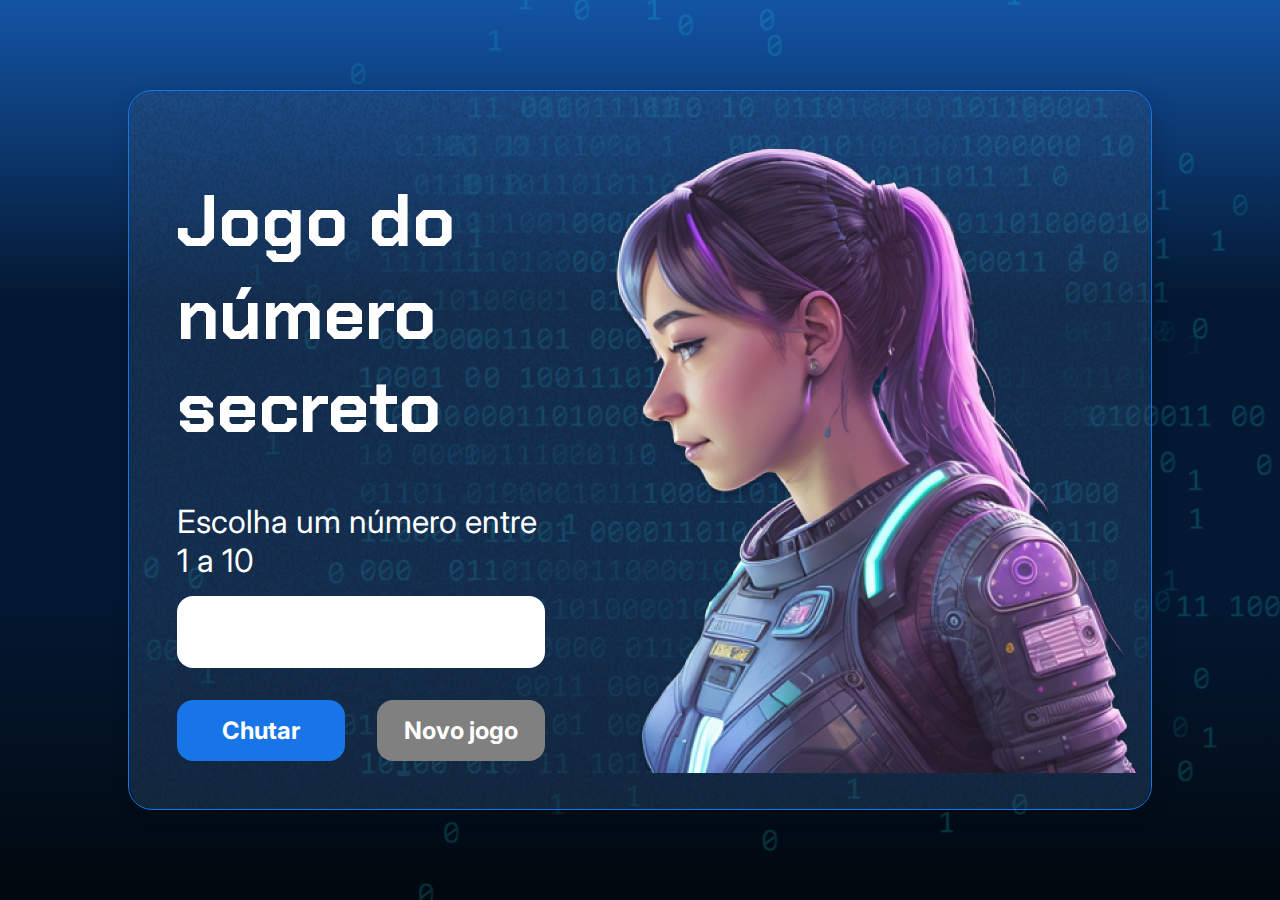
<file: Curso GitHub/index.html>
<!DOCTYPE html>
<html lang="pt-br">

<head>
    <meta charset="UTF-8">
    <meta name="viewport" content="width=device-width, initial-scale=1.0">
    <script src="https://code.responsivevoice.org/responsivevoice.js"></script>
    <link rel="preconnect" href="https://fonts.googleapis.com">
    <link rel="preconnect" href="https://fonts.gstatic.com" crossorigin>
    <link href="https://fonts.googleapis.com/css2?family=Chakra+Petch:wght@700&family=Inter:wght@400;700&display=swap"
        rel="stylesheet">
    <link rel="stylesheet" href="style.css">
    <title>JS Game</title>
</head>

<body>

    <div class="container">
        <div class="container__conteudo">
            <div class="container__informacoes">
                <div class="container__texto">
                    <h1>Adivinhe o <span class="container__texto-azul">numero secreto</span></h1>
                    <p class="texto__paragrafo">Escolha um número entre 1 a 10</p>
                </div>
                <input type="number" min="1" max="10" class="container__input">
                <div class="chute container__botoes">
                    <button onclick="verificarChute()" class="container__botao">Chutar</button>
                    <button onclick="reiniciarJogo()" id="reiniciar" class="container__botao" disabled>Novo jogo</button>
                </div>
            </div>
            <img src="./img/ia.png" alt="Uma pessoa olhando para a esquerda" class="container__imagem-pessoa" />
        </div>
    </div>




    <script src="app.js" defer></script>
</body>

</html>
</file>
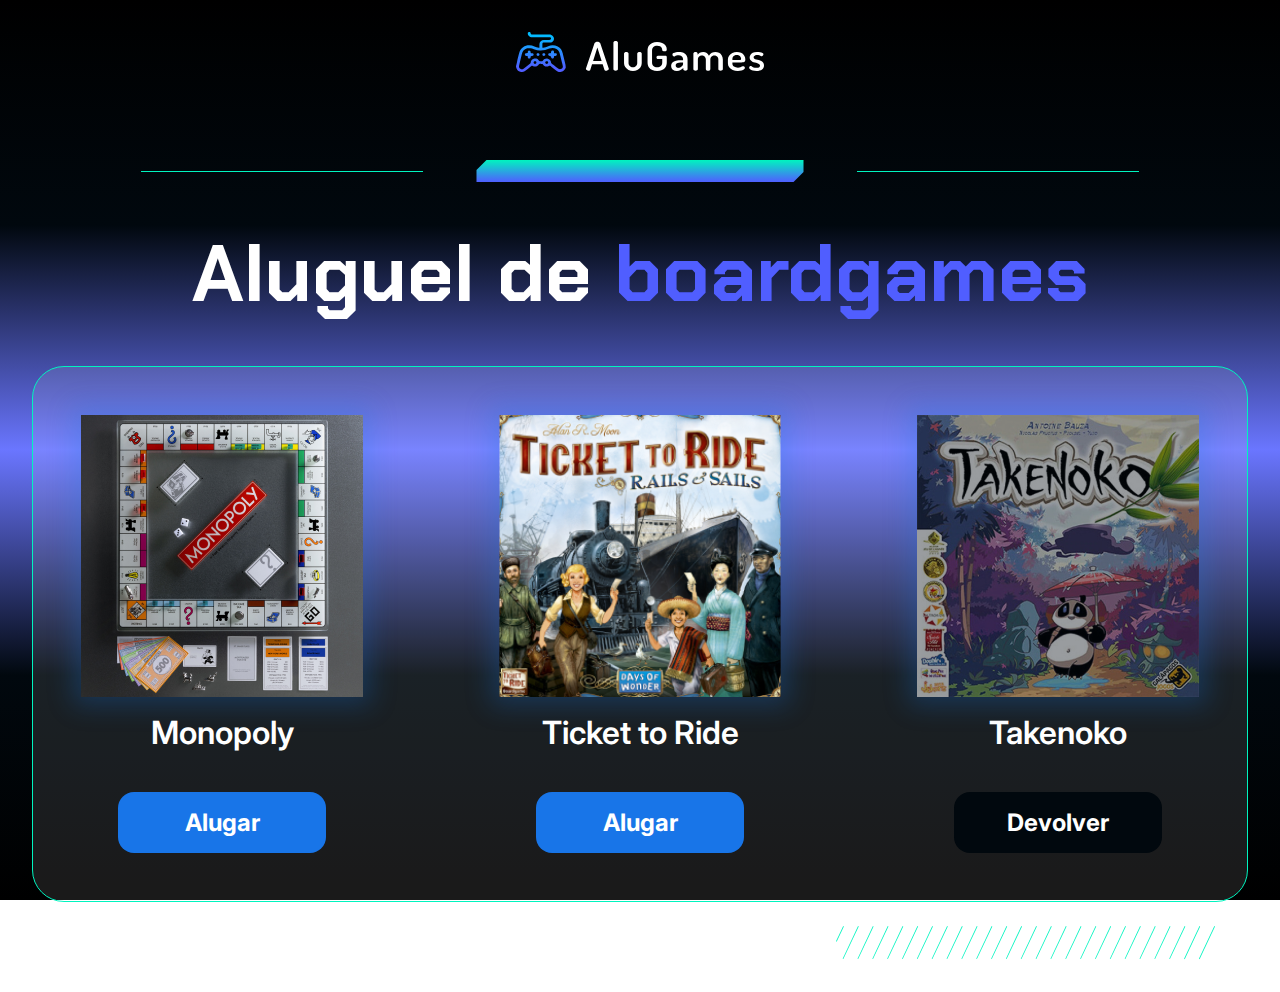
<file: Logica de programação/alugames/v 1.0/index.html>
<!DOCTYPE html>
<html lang="en">

<head>
    <meta charset="UTF-8">
    <meta name="viewport" content="width=device-width, initial-scale=1.0">
    <title>AluGames</title>
    <link rel="stylesheet" href="css/main.css">
</head>

<body class="body">
    <main class="container main">
        <img src="img/logo.svg" alt="Logo AluGames">
        <section class="divisor">
            <div class="divisor__line"></div>
            <img src="img/fade_bar.svg" alt="Visual bar" class="divisor__bar">
            <div class="divisor__line"></div>
        </section>
        <h1 class="page-title">Aluguel de <span class="page-title__emphasis">boardgames</span></h1>
        <section class="dashboard">
            <ul class="dashboard__items">
                <li class="dashboard__items__item" id="game-1">
                    <div class="dashboard__item__img">
                        <img src="img/monopoly.png" alt="Capa jogo Monopoly">
                    </div>
                    <p class="dashboard__item__name">Monopoly</p>
                    <a onclick="alterarStatus(1)" href="#" class="dashboard__item__button">Alugar</a>
                </li>
                <li class="dashboard__items__item" id="game-2">
                    <div class="dashboard__item__img">
                        <img src="img/ticket_to_ride.png" alt="Capa jogo Ticket to Ride">
                    </div>
                    <p class="dashboard__item__name">Ticket to Ride</p>
                    <a onclick="alterarStatus(2)" href="#" class="dashboard__item__button">Alugar</a>
                </li>
                <li class="dashboard__items__item" id="game-3">
                    <div class="dashboard__item__img dashboard__item__img--rented">
                        <img src="img/takenoko.png" alt="Capa jogo Takenoko">
                    </div>
                    <p class="dashboard__item__name">Takenoko</p>
                    <a onclick="alterarStatus(3)" href="#" class="dashboard__item__button dashboard__item__button--return">Devolver</a>
                </li>
            </ul>
        </section>
        <img src="img/hachuras.svg" alt="Visual hachuras" class="hachuras">
    </main>

    <script src="js/app.js"></script>
</body>

</html>
</file>
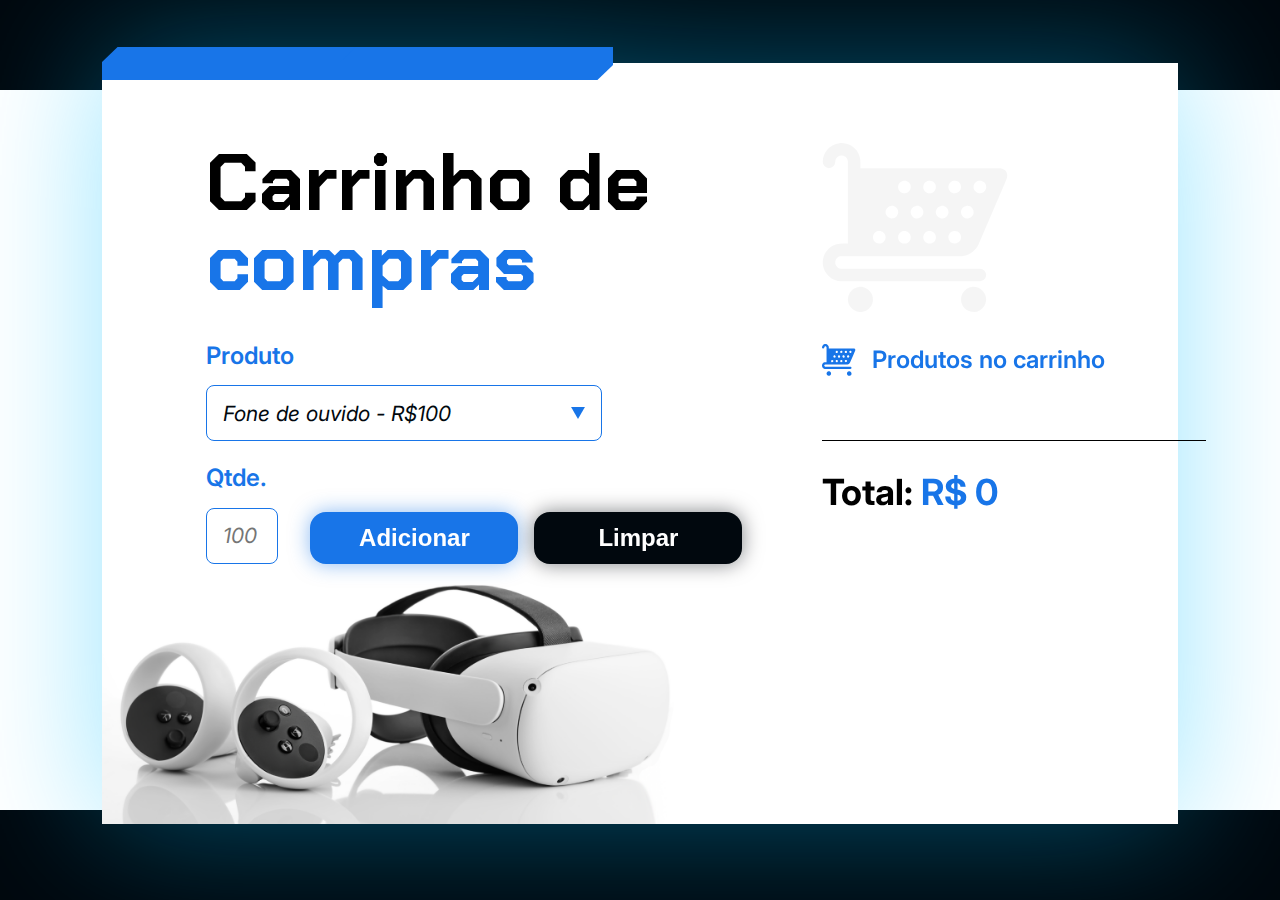
<file: Logica de programação/carrinho-compras/v 1.0/index.html>
<!DOCTYPE html>
<html lang="en">

<head>
  <meta charset="UTF-8">
  <meta name="viewport" content="width=device-width, initial-scale=1.0">

  <link rel="preconnect" href="https://fonts.googleapis.com">
  <link rel="preconnect" href="https://fonts.gstatic.com" crossorigin>
  <link href="https://fonts.googleapis.com/css2?family=Chakra+Petch:wght@700&family=Inter:wght@400;600;700&display=swap"
    rel="stylesheet">
  <link rel="stylesheet" href="style.css">

  <title>Carrinho de compras</title>
</head>

<body>
  <main class="conteudo-principal">
    <div class="grafismo-azul"></div>
    <section class="adicionar-produto">
      <h1 class="titulo">
        Carrinho de <span class="texto-azul">compras</span>
      </h1>

      <form class="formulario">
        <label class="campo-grupo">
          <span class="texto-medio-azul">Produto</span>
          <select class="produto-input" name="produto" id="produto">
            <option value="Fone de ouvido - R$100">Fone de ouvido - R$100</option>
            <option value="Celular - R$1400">Celular - R$1400</option>
            <option value="Oculus VR - R$5000">Oculus VR - R$5000</option>
          </select>
          </div>
        </label>

        <section class="parte-inferior">
          <label class="campo-grupo">
            <span class="texto-medio-azul">Qtde.</span>
            <input class="quantidade-input" id="quantidade" type="number" placeholder="100">
          </label>

          <section class="botoes-wrapper">
            <button onclick="adicionar()" type="button" class="botao-form botao-adicionar">Adicionar</button>
            <button onclick="limpar()" type="button" class="botao-form botao-limpar">Limpar</button>
          </section>
        </section>
      </form>
    </section>
    <section class="carrinho">
      <img src="./assets/carrinho-cinza.svg" alt="Imagem de um carrinho de compras cinza">

      <div class="titulo-wrapper">
        <img src="./assets/icone-carrinho.svg" alt="ícone de carrinho">

        <h2 class="carrinho__titulo">Produtos no carrinho</h2>
      </div>

      <section class="carrinho__produtos" id="lista-produtos">
        <section class="carrinho__produtos__produto">
          <span class="texto-azul">1x</span> Celular <span class="texto-azul">R$1400</span>
        </section>
      </section>

      <div class="divisoria"></div>

      <p class="carrinho__total">
        Total: <span class="texto-azul" id="valor-total">R$1400</span>
      </p>
    </section>
  </main>

  <script src="js/app.js"></script>
</body>

</html>
</file>
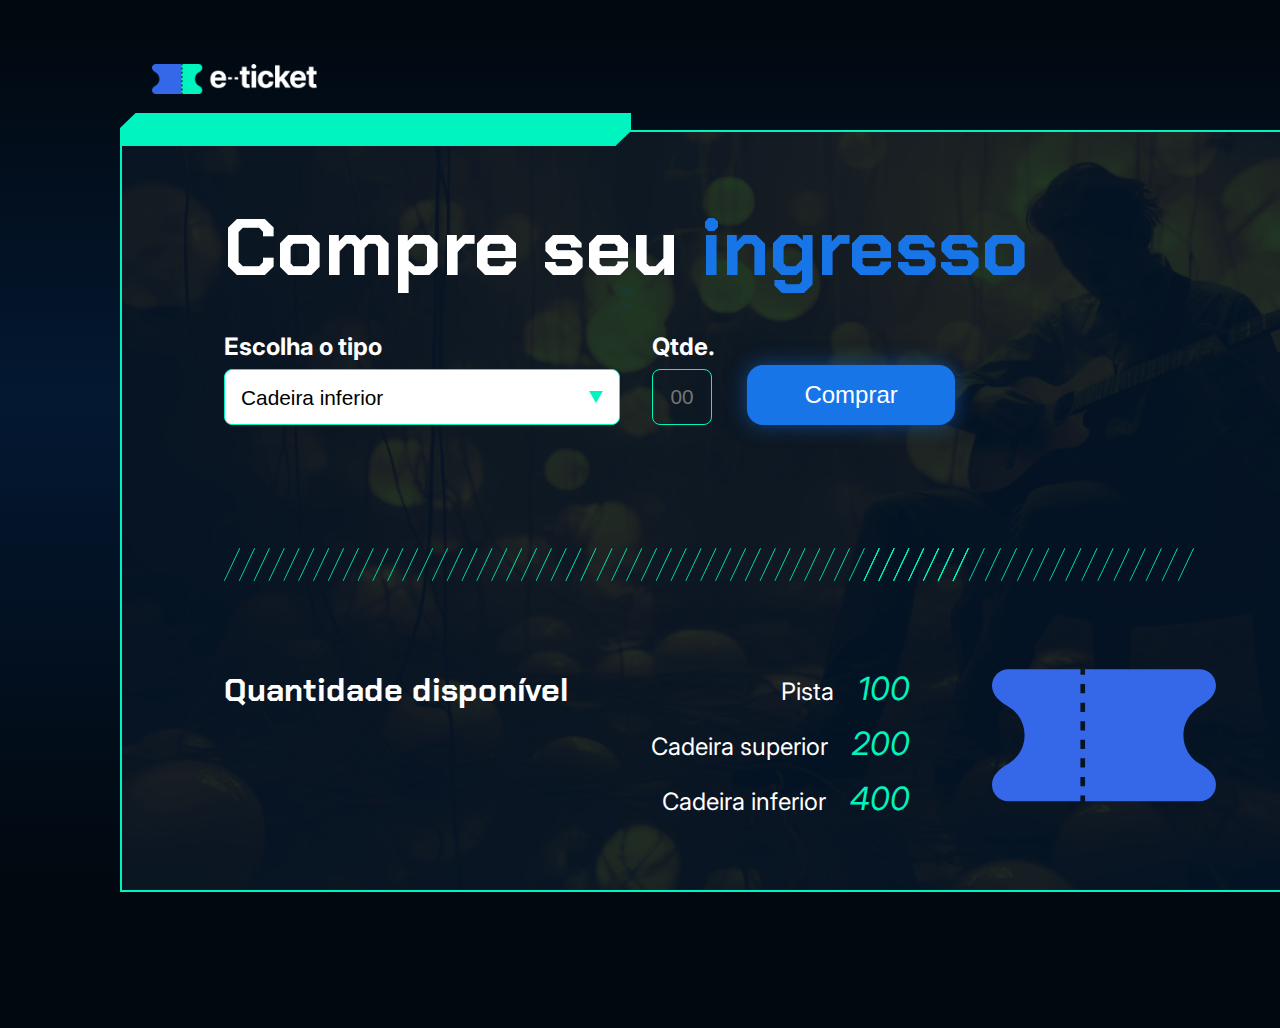
<file: Logica de programação/ingresso/v 1.0/index.html>
<!DOCTYPE html>
<html lang="pt-BR">

<head>
    <meta charset="UTF-8">
    <meta name="viewport" content="width=device-width, initial-scale=1.0">
    <link rel="preconnect" href="https://fonts.googleapis.com">
    <link rel="preconnect" href="https://fonts.gstatic.com" crossorigin>
    <link href="https://fonts.googleapis.com/css2?family=Chakra+Petch:wght@700&family=Inter:wght@400;700&display=swap" rel="stylesheet">
    <link rel="stylesheet" href="./styles/_reset.css">
    <link rel="stylesheet" href="./styles/style.css">
    <title>e-Ticket</title>
</head>

<body>
    <header>
        <img class="logo" src="./assets/PNG/Logo e-tricket.png" alt="Logo">
    </header>
    <main class="container">

        <div class="grafismo"></div>
        <h1>Compre seu <span>ingresso</span></h1>
        <form action="">
            <label class="input-group">
                Escolha o tipo
                <select name="tipo-ingresso" id="tipo-ingresso">
                    <option value="inferior">Cadeira inferior</option>
                    <option value="superior">Cadeira superior</option>
                    <option value="pista">Pista</option>
                </select>
            </label>
            <label class="input-group">Qtde.
                <input type="number" id="qtd" placeholder="00" min="1" max="10">
            </label>
            <button onclick="comprar()" type="button">Comprar</button>
        </form>
        <img class="hachuras" src="./assets/SVG/Hachuras.svg" alt="">
        <section>
            <h2>Quantidade disponível</h2>

            <ul class="lista">
                <li>Pista<span id="qtd-pista">100</span></li>
                <li>Cadeira superior<span id="qtd-superior">200</span></li>
                <li>Cadeira inferior<span id="qtd-inferior">400</span></li>
                
            </ul>
            <img src="./assets/Ingresso.svg" alt="">
        </section>
    </main>

    <script src="js/app.js"></script>
</body>

</html>
</file>
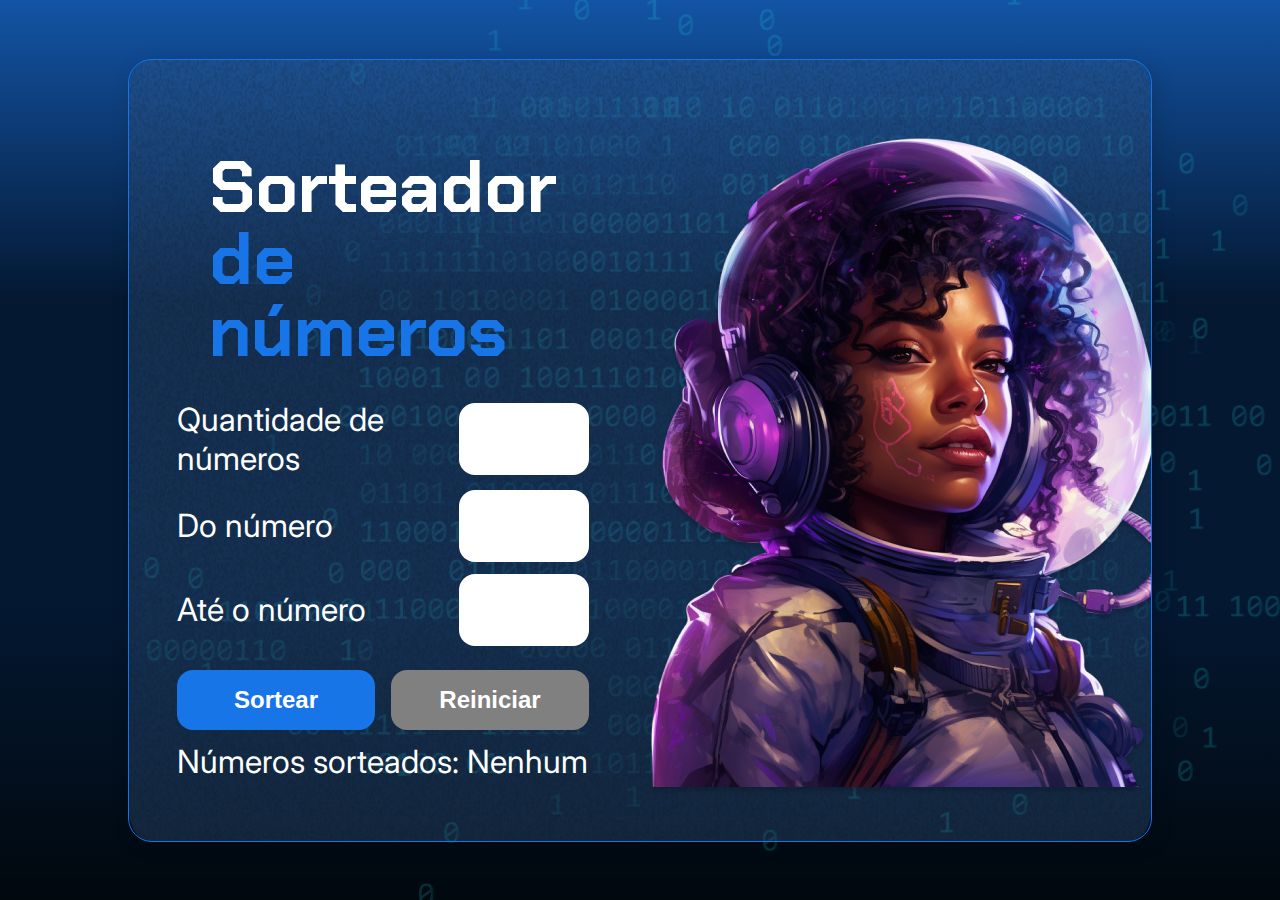
<file: Logica de programação/sorteador-numeros/v 1.0/index.html>
<!DOCTYPE html>
<html lang="pt-br">

<head>
    <meta charset="UTF-8">
    <meta name="viewport" content="width=device-width, initial-scale=1.0">
    <link rel="preconnect" href="https://fonts.googleapis.com">
    <link rel="preconnect" href="https://fonts.gstatic.com" crossorigin>
    <link href="https://fonts.googleapis.com/css2?family=Chakra+Petch:wght@700&family=Inter:wght@400;700&display=swap" rel="stylesheet">
    <link rel="stylesheet" href="style.css">
    <title>Sorteador de números</title>
</head>

<body>
    <div class="container">
        <div class="container__conteudo">
            <div class="container__informacoes">
                <div class="container__texto">
                    <h1>Sorteador<span class="container__texto-azul"> de números</span></h1>

                    <div class="container__campo">
                        <label class="texto__paragrafo">Quantidade de números</label>
                        <input class="container__input" id="quantidade" type="number" min="1">
                    </div>
                    
                    <div class="container__campo">
                        <label class="texto__paragrafo">Do número</label>
                        <input class="container__input" id="de" type="number" min="1">
                    </div>
                    
                    <div class="container__campo">
                        <label class="texto__paragrafo">Até o número</label>
                        <input class="container__input" id="ate" type="number" min="1">
                    </div>
                </div>
                
                <div class="chute container__botoes">
                    <button onclick="sortear()" id="btn-sortear" class="container__botao">Sortear</button>
                    <button onclick="reiniciar()" id="btn-reiniciar" class="container__botao-desabilitado" disabled>Reiniciar</button>
                </div>

                <div class="container__texto" id="resultado">
                    <label id="textoResultado" class="texto__paragrafo">Números sorteados: Nenhum</label>
                </div>
            </div>

            <img src="./img/ia.png" alt="Uma pessoa com capacete de astronauta" class="container__imagem-pessoa" />
        </div>
    </div>

    <script src="app.js" defer></script>
</body>

</html>
</file>
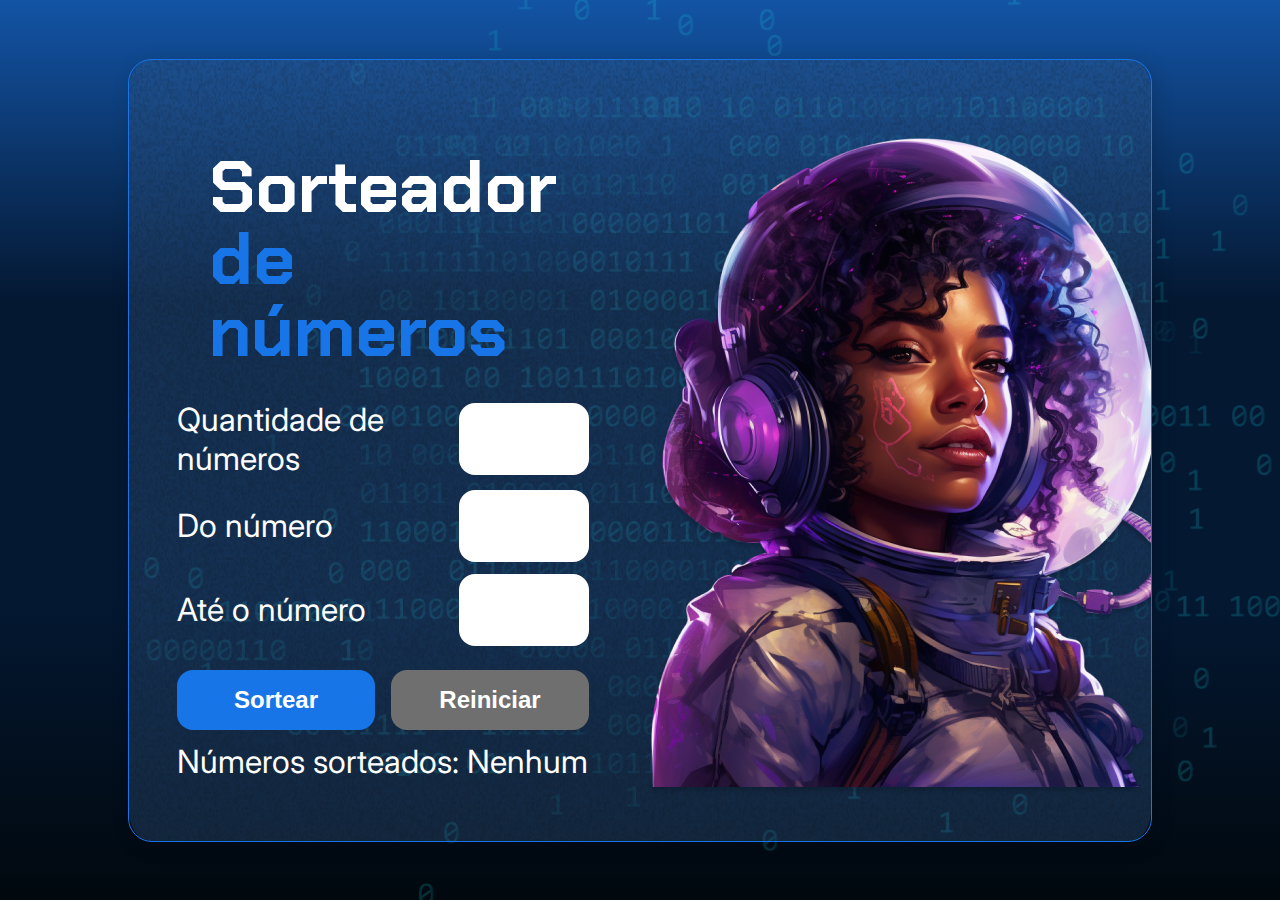
<file: Logica de programação/sorteador-numeros/v 2.0/index.html>
<!DOCTYPE html>
<html lang="pt-br">

<head>
    <meta charset="UTF-8">
    <meta name="viewport" content="width=device-width, initial-scale=1.0">
    <link rel="preconnect" href="https://fonts.googleapis.com">
    <link rel="preconnect" href="https://fonts.gstatic.com" crossorigin>
    <link href="https://fonts.googleapis.com/css2?family=Chakra+Petch:wght@700&family=Inter:wght@400;700&display=swap" rel="stylesheet">
    <link rel="stylesheet" href="style.css">
    <title>Sorteador de números</title>
</head>

<body>
    <div class="container">
        <div class="container__conteudo">
            <div class="container__informacoes">
                <div class="container__texto">
                    <h1>Sorteador<span class="container__texto-azul"> de números</span></h1>

                    <div class="container__campo">
                        <label class="texto__paragrafo">Quantidade de números</label>
                        <input class="container__input" id="quantidade" type="number" min="1">
                    </div>
                    
                    <div class="container__campo">
                        <label class="texto__paragrafo">Do número</label>
                        <input class="container__input" id="de" type="number" min="1">
                    </div>
                    
                    <div class="container__campo">
                        <label class="texto__paragrafo">Até o número</label>
                        <input class="container__input" id="ate" type="number" min="1">
                    </div>
                </div>
                
                <div class="chute container__botoes">
                    <button onclick="sortear()" id="btn-sortear" class="container__botao">Sortear</button>
                    <button onclick="reiniciar()" id="btn-reiniciar" class="container__botao-desabilitado">Reiniciar</button>
                </div>

                <div class="container__texto" id="resultado">
                    <label class="texto__paragrafo">Números sorteados: Nenhum</label>
                </div>
            </div>

            <img src="./img/ia.png" alt="Uma pessoa com capacete de astronauta" class="container__imagem-pessoa" />
        </div>
    </div>

    <script src="app.js" defer></script>
</body>

</html>
</file>
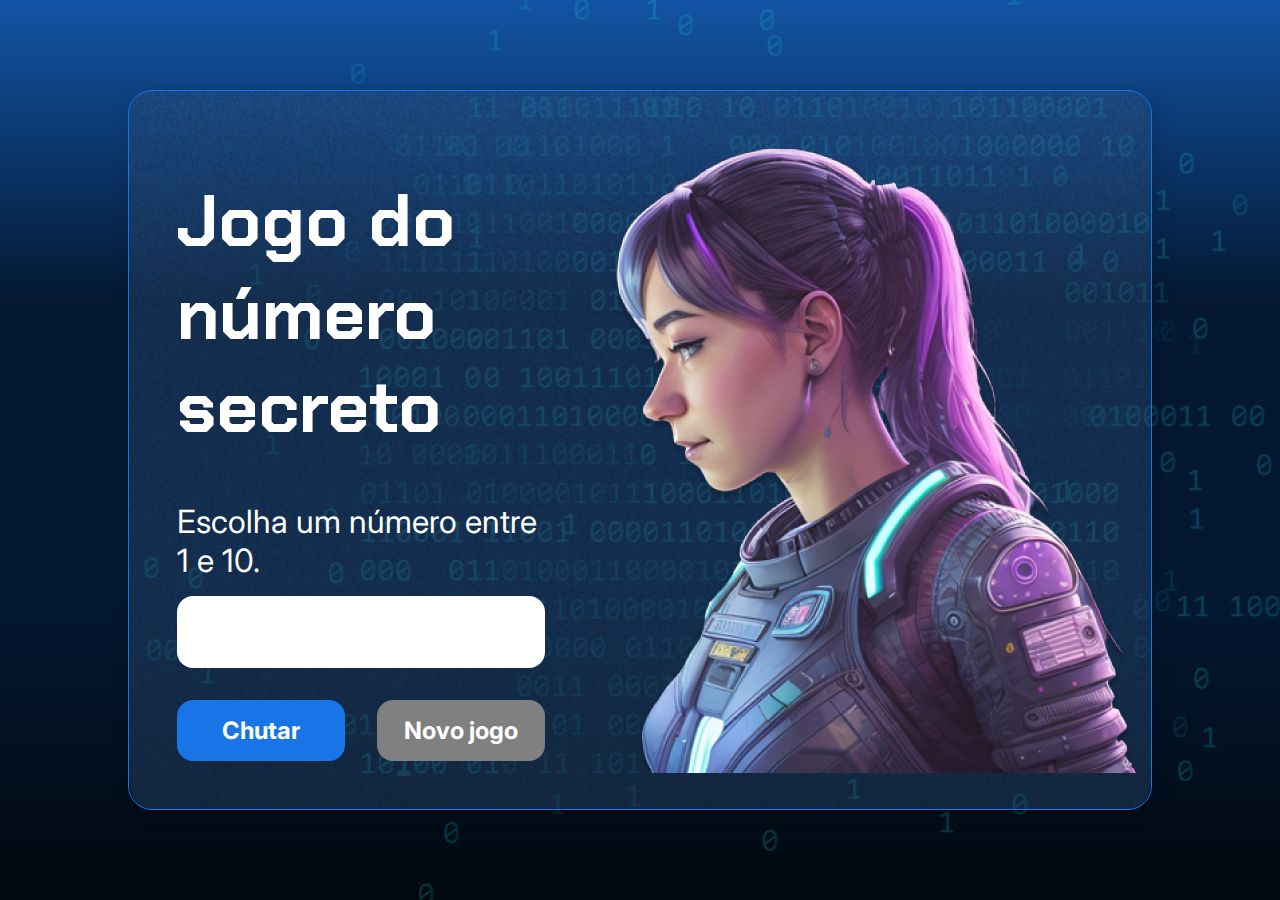
<file: Lógica de programação explore funções e listas/js-curso-2-aula1/js-curso-2-aula_-/index.html>
<!DOCTYPE html>
<html lang="pt-br">

<head>
    <meta charset="UTF-8">
    <meta name="viewport" content="width=device-width, initial-scale=1.0">
    <script src="https://code.responsivevoice.org/responsivevoice.js"></script>
    <link rel="preconnect" href="https://fonts.googleapis.com">
    <link rel="preconnect" href="https://fonts.gstatic.com" crossorigin>
    <link href="https://fonts.googleapis.com/css2?family=Chakra+Petch:wght@700&family=Inter:wght@400;700&display=swap"
        rel="stylesheet">
    <link rel="stylesheet" href="style.css">
    <title>JS Game</title>
</head>

<body>

    <div class="container">
        <div class="container__conteudo">
            <div class="container__informacoes">
                <div class="container__texto">
                    <h1></h1>
                    <p class="texto__paragrafo"></p>
                </div>
                <input type="number" min="1" max="10" class="container__input">
                <div class="chute container__botoes">
                    <button onclick="verificarChute()" class="container__botao">Chutar</button>
                    <button onclick="reiniciarJogo()" id="reiniciar" class="container__botao" disabled>Novo jogo</button>
                </div>
            </div>
            <img src="./img/ia.png" alt="Uma pessoa olhando para a esquerda" class="container__imagem-pessoa" />
        </div>
    </div>




    <script src="app.js" defer></script>
</body>

</html>
</file>
<file: Curso GitHub/style.css>
* {
    box-sizing: border-box;
    margin: 0;
    padding: 0;
    color: white;
}

body {
    background: linear-gradient(#1354A5 0%, #041832 33.33%, #041832 66.67%, #01080E 100%);
    height: 100vh;
    display: flex;
    align-items: center;
    justify-content: center;
}


body::before {
    background-image: url("img/code.png");
    background-repeat: no-repeat;
    background-position: right;
    content: "";
    display: block;
    position: absolute;
    width: 100%;
    height: 100%;
    opacity: 0.4;
}

.container {
    width: 80%;
    height: 80%;
    display: flex;
    align-items: center;
    justify-content: space-between;
    border-radius: 24px;
    border: 1px solid #1875E8;
    box-shadow: 4px 4px 20px 0px rgba(1, 8, 14, 0.15);
    background-image: url("img/Ruido.png");
    background-size: 100% 100%;
    position: relative;
}


.container__conteudo {
    display: flex;
    align-items: center;
    position: absolute;
    bottom: 0;
}

.container__informacoes {
    flex: 1;
    padding: 3rem;
}

.container__botao {
    border-radius: 16px;
    background: #1875E8;
    padding: 16px 24px;
    width: 100%;
    font-size: 24px;
    font-weight: 700;
    border: none;
    margin-top: 2rem;
}

.container__texto {
    margin: 16px 0 16px 0;
}

.container__texto-azul {
    color: #1875E8;
}

.container__input {
    width: 100%;
    height: 72px;
    border-radius: 16px;
    background-color: #FFF;
    border: none;
    color: #1875E8;
    padding: 2rem;
    font-size: 24px;
    font-weight: 700;
    font-family: 'Inter', sans-serif;
}

.container__botoes {
    display: flex;
    gap: 2em;
}

h1 {
    font-family: 'Chakra Petch', sans-serif;
    font-size: 72px;
    padding-bottom: 3rem;
}

p,
button {
    font-family: 'Inter', sans-serif;
}

.texto__paragrafo {
    font-size: 32px;
    font-weight: 400;
}

button:disabled {
    background-color: gray;
}

@media screen and (max-width: 1250px) {

    h1 {
        font-size: 50px;
    }

    .container__botao {
        font-size: 16px;
    }


    .texto__paragrafo {
        font-size: 24px;
    }

    .container__imagem-pessoa {
        display: none;
    }

    .container__conteudo {
        display: block;
        position: inherit;
    }

    .container__informacoes {
        padding: 1rem
    }
}
</file>
<file: Logica de programação/carrinho-compras/v 1.0/style.css>
* {
  margin: 0;
  padding: 0;
  box-sizing: border-box;
}

body {
  min-height: 100vh;
  height: auto;
  background: linear-gradient(to bottom,
      #01080E 10%,
      #FFF 10%,
      #FFF 90%,
      #01080E 90%);
  padding: 7vh 8vw 5vh;
  font-family: 'Inter', sans-serif;
  font-size: 16px;
}

button {
  background: inherit;
  color: inherit;
  border: 0;
}

select {
  appearance: none;
}

input[type="number"]::-webkit-outer-spin-button,
input[type="number"]::-webkit-inner-spin-button {
    -webkit-appearance: none;
    margin: 0;
}

input[type="number"] {
    appearance: textfield;
}

.texto-medio-azul {
  color: var(--Light-Blue, #1875E8);
  font-size: 1.5rem;
  font-style: normal;
  font-weight: 600;
  line-height: 110%; /* 1.65rem */
}

.conteudo-principal {
  filter: drop-shadow(0px 0px 70px rgba(2, 189, 255, 0.40));
  min-height: 100%;
  padding: 5rem 6.5rem;
  
  display: grid;
  grid-template-columns: 1.375fr 1fr;
  column-gap: 5rem;

  background: white url('./assets/oculos.png') no-repeat bottom left;
  background-size: auto 40%;

  position: relative;
  background-position: left bottom -40px;
}

.grafismo-azul {
  position: absolute;
  width: 31.9375rem;
  height: 2.0625rem;
  background-image: url('./assets/grafismo-azul.svg');
  top: -1rem;
}

.titulo {
  font-family: 'Chakra Petch', sans-serif;
  font-size: 5rem;
  font-style: normal;
  font-weight: 700;
  line-height: 100%;
  margin-bottom: 2.5rem;
}

.texto-azul {
  color: #1875E8;
}

.formulario {
  display: flex;
  flex-direction: column;
  align-items: flex-start;
  gap: 1.5rem;
}

.formulario .campo-grupo {
  display: flex;
  flex-direction: column;
  align-items: flex-start;
  gap: 1rem;
}

.produto-input {
  width: 24.75rem;
  height: 3.5rem;
  padding: 1rem;
  border-radius: 0.5rem;
  border: 1px solid var(--Light-Blue, #1875E8);

  color: var(--Void, #01080E);
  font-family: Inter;
  font-size: 1.3125rem;
  font-style: italic;
  font-weight: 400;
  line-height: 110%;
  
  background: url('./assets/arrow-down.svg') no-repeat right 1rem top 50%;
}

.dropdown {
  width: 3.375rem;
  height: 3.5rem;
  padding: 1rem;
  justify-content: center;
  align-items: center;
  gap: 0.625rem;
  border-radius: 0rem 0.5rem 0.5rem 0rem;
  border: 1px solid var(--Light-Blue, #1875E8);
  cursor: pointer;
}

.formulario > .parte-inferior {
  display: flex;
  align-items: flex-end;
  gap: 2rem;
}

.quantidade-input {
  display: flex;
  height: 3.5rem;
  padding: 1rem;
  width: 4.5rem;
  border-radius: 0.5rem;
  border: 1px solid var(--Light-Blue, #1875E8);

  color: var(--Void, #01080E);
  font-family: Inter;
  font-size: 1.3125rem;
  font-style: italic;
  font-weight: 400;
  line-height: 110%;
}

.botoes-wrapper {
  display: flex;
  align-items: flex-end;
  gap: 1rem;
}

.botao-form {
  display: flex;
  flex-direction: column;
  justify-content: center;
  align-items: center;
  width: 13rem;
  height: 3.25rem;
  padding: 1rem 1.5rem;
  gap: 0.625rem;
  border-radius: 1rem;
  cursor: pointer;
}

.botao-adicionar {
  background: var(--Light-Blue, #1875E8);
  box-shadow: 0px 0px 20px 0px rgba(24, 117, 232, 0.50);

  color: var(--Branco, #FFF);
  font-size: 1.5rem;
  font-weight: 700;
  line-height: normal;
}

.botao-limpar {
  border-radius: 1rem;
  background: var(--Void, #01080E);
  box-shadow: 0px 0px 20px 0px rgba(1, 8, 14, 0.50);

  color: var(--Branco, #FFF);
  font-size: 1.5rem;
  font-weight: 700;
  line-height: normal;
}

.carrinho {
  display: flex;
  width: 24rem;
  flex-direction: column;
  align-items: flex-start;
  gap: 2rem;
}

.titulo-wrapper {
  display: flex;
  align-items: center;
  gap: 1rem;
}

.carrinho__titulo {
  color: var(--Light-Blue, #1875E8);
  font-family: Inter;
  font-size: 1.5rem;
  font-style: normal;
  font-weight: 600;
  line-height: 110%; /* 1.65rem */
}

.carrinho__produtos {
  display: flex;
  flex-direction: column;
  align-items: flex-start;
  gap: 1rem;
}

.carrinho__produtos__produto {
  font-size: 1.3125rem;
  font-style: italic;
  font-weight: 400;
  line-height: 110%; /* 1.44375rem */
}

.divisoria {
  width: 24rem;
  height: 0.0625rem;
  background: #000;
}

.carrinho__total {
  font-size: 2.25rem;
  font-weight: 700;
  line-height: 110%; /* 2.475rem */
}

.adicionar-produto {
  padding-bottom: 180px;
}
</file>
<file: Logica de programação/ingresso/v 1.0/styles/style.css>
body {
    width: 1440px;
    height: 100vh;
    background: linear-gradient(180deg, rgba(1, 8, 14, 1) 1%, rgba(4, 24, 50, 1) 39%, rgba(1, 8, 14, 1) 88%);
    margin: 5% auto;
    color: #fff;
}

header {
    width: 1200px;
    margin: 2rem auto;
}

header .logo {
    width: 196.8px;
    padding-left: 2rem;
}

main.container {
    width: 1200px;
    height: auto;
    border: 2px solid #00F4BF;
    margin: 0 auto;
    padding: 4.5rem 6.38rem;
    background-image: url('../assets/PNG/Imagem\ com\ borda.png');
    background-size: cover;
    position: relative;
}

main.container .grafismo {
    background: url('../assets/SVG/Grafismo\ verde.svg');
    width: 31.9375rem;
    height: 2.0625rem;
    position: absolute;
    top: -19px;
    left: -2px;
}

main.container h1 {
    font-family: 'Chakra Petch', sans-serif;
    font-size: 5rem;
    line-height: 110%;
}

main.container h1 span {
    color: #1875E8;
}

form {
    display: flex;
    align-items: flex-end;
    gap: 2rem;
    margin: 2.5rem 0;
}

form .input-group {
    display: flex;
    flex-direction: column;
    align-items: flex-start;
    gap: .5rem;

    font-family: 'Inter', sans-serif;
    font-weight: 700;
    font-size: 1.5rem;
}

form .input-group select,
form .input-group input {
    background: none;
    color: white;
    border: 1px solid #00F4BF;
    border-radius: .5rem;
    height: 3.5rem;
    padding: .5rem 1rem;
    font-size: 1.3rem;
}

form .input-group select {
    width: 24.75rem;
    appearance: none;
    background: url('../assets/PNG/Arrow\ down.png') no-repeat right 1rem top 50%;
    color: black;
    background-color: white;
}

form .input-group input {
    width: 60px;
}

form .input-group input::placeholder {
    text-align: center;
}

form button {
    color: white;
    font-size: 1.5rem;
    border: none;
    background-color: #1875E8;
    padding: 1rem 1.5rem;
    border-radius: 1rem;
    width: 13rem;
    box-shadow: 0px 0px 20px 0px rgba(24, 117, 232, 0.50);
    cursor: pointer;
}

.hachuras {
    margin: 5.19rem 0;
}

.container section {
    display: flex;
    justify-content: space-between;
    align-items: flex-start;
    align-self: stretch;
}

.container section h2 {
    font-size: 2rem;
}

.container section ul {
    display: flex;
    flex-direction: column;
    align-items: flex-end;
    gap: 1rem;

    font-size: 1.5rem;
    font-family: 'Inter', sans-serif;
    font-weight: 400;
}

.container section ul li span {
    color: #00F4BF;
    font-style: italic;
    font-size: 2rem;
    padding-left: 1.5rem;
}
</file>
<file: Logica de programação/sorteador-numeros/v 1.0/style.css>
* {
    box-sizing: border-box;
    margin: 0;
    padding: 0;
    color: white;
}

body {
    background: linear-gradient(#1354A5 0%, #041832 33.33%, #041832 66.67%, #01080E 100%);
    height: 100vh;
    display: flex;
    align-items: center;
    justify-content: center;
}

body::before {
    background-image: url("img/code.png");
    background-repeat: no-repeat;
    background-position: right;
    content: "";
    display: block;
    position: absolute;
    width: 100%;
    height: 100%;
    opacity: 0.4;
}

.container {
    width: 80%;
    min-height: 50vh;
    display: flex;
    align-items: center;
    justify-content: space-between;
    border-radius: 24px;
    border: 1px solid #1875E8;
    box-shadow: 4px 4px 20px 0px rgba(1, 8, 14, 0.15);
    background-image: url("img/Ruido.png");
    background-size: 100% 100%;
    position: relative;
    overflow: hidden;
}

.container__conteudo {
    display: flex;
    align-items: center;
    position: relative;
    width: 100%;
}

.container__informacoes {
    flex: 1;
    padding: 3rem;
}

.container__texto {
    margin: 12px 0;
    display: flex;
    flex-direction: column;
}

.container__texto-azul {
    color: #1875E8;
    display: block;

}

.container__campo {
    display: flex;
    align-items: center;
    justify-content: space-between;
    margin-bottom: 12px;
}

.container__input {
    width: 130px;
    height: 72px;
    border-radius: 16px;
    background-color: #FFF;
    border: none;
    color: #1875E8;
    padding: 2rem;
    font-size: 24px;
    font-weight: 700;
    font-family: 'Inter', sans-serif;
}

.container__botoes {
    display: flex;
    flex-direction: row;
    gap: 1em;
}

.container__botao {
    border-radius: 16px;
    background: #1875E8;
    padding: 16px 24px;
    font-size: 24px;
    width: 100%;
    font-weight: 700;
    border: none;
    cursor: pointer;
}

.container__botao-desabilitado {
    border-radius: 16px;
    background: #1875E8;
    padding: 16px 24px;
    font-size: 24px;
    width: 100%;
    font-weight: 700;
    border: none;
    cursor: pointer;
}

h1 {
    font-family: 'Chakra Petch', sans-serif;
    font-size: 72px;
    font-style: normal;
    font-weight: 700;
    line-height: 100%;
    padding: 2rem;
}

.texto__paragrafo {
    color: #FFF;
    font-family: 'Inter';
    font-size: 32px;
    font-style: normal;
    font-weight: 400;
    line-height: normal;
}

.container__imagem-pessoa {
    max-width: 100%;
    height: auto;
    margin-top: 2rem;
}

button:disabled {
    background-color: gray;
}

@media screen and (max-width: 1250px) {
    .container__imagem-pessoa {
        display: none;
    }

    h1 {
        font-size: 50px;
    }
}
</file>
<file: Logica de programação/sorteador-numeros/v 2.0/style.css>
* {
    box-sizing: border-box;
    margin: 0;
    padding: 0;
    color: white;
}

body {
    background: linear-gradient(#1354A5 0%, #041832 33.33%, #041832 66.67%, #01080E 100%);
    height: 100vh;
    display: flex;
    align-items: center;
    justify-content: center;
}

body::before {
    background-image: url("img/code.png");
    background-repeat: no-repeat;
    background-position: right;
    content: "";
    display: block;
    position: absolute;
    width: 100%;
    height: 100%;
    opacity: 0.4;
}

.container {
    width: 80%;
    min-height: 50vh;
    display: flex;
    align-items: center;
    justify-content: space-between;
    border-radius: 24px;
    border: 1px solid #1875E8;
    box-shadow: 4px 4px 20px 0px rgba(1, 8, 14, 0.15);
    background-image: url("img/Ruido.png");
    background-size: 100% 100%;
    position: relative;
    overflow: hidden;
}

.container__conteudo {
    display: flex;
    align-items: center;
    position: relative;
    width: 100%;
}

.container__informacoes {
    flex: 1;
    padding: 3rem;
}

.container__texto {
    margin: 12px 0;
    display: flex;
    flex-direction: column;
}

.container__texto-azul {
    color: #1875E8;
    display: block;

}

.container__campo {
    display: flex;
    align-items: center;
    justify-content: space-between;
    margin-bottom: 12px;
}

.container__input {
    width: 130px;
    height: 72px;
    border-radius: 16px;
    background-color: #FFF;
    border: none;
    color: #1875E8;
    padding: 2rem;
    font-size: 24px;
    font-weight: 700;
    font-family: 'Inter', sans-serif;
}

.container__botoes {
    display: flex;
    flex-direction: row;
    gap: 1em;
}

.container__botao {
    border-radius: 16px;
    background: #1875E8;
    padding: 16px 24px;
    font-size: 24px;
    width: 100%;
    font-weight: 700;
    border: none;
    cursor: pointer;
}

.container__botao-desabilitado {
    border-radius: 16px;
    background: #6f6f70;
    padding: 16px 24px;
    font-size: 24px;
    width: 100%;
    font-weight: 700;
    border: none;
    cursor: not-allowed;
}

h1 {
    font-family: 'Chakra Petch', sans-serif;
    font-size: 72px;
    font-style: normal;
    font-weight: 700;
    line-height: 100%;
    padding: 2rem;
}

.texto__paragrafo {
    color: #FFF;
    font-family: 'Inter';
    font-size: 32px;
    font-style: normal;
    font-weight: 400;
    line-height: normal;
}

.container__imagem-pessoa {
    max-width: 100%;
    height: auto;
    margin-top: 2rem;
}

button:disabled {
    background-color: gray;
}

@media screen and (max-width: 1250px) {
    .container__imagem-pessoa {
        display: none;
    }

    h1 {
        font-size: 50px;
    }
}
</file>
<file: Lógica de programação explore funções e listas/js-curso-2-aula1/js-curso-2-aula_-/style.css>
* {
    box-sizing: border-box;
    margin: 0;
    padding: 0;
    color: white;
}

body {
    background: linear-gradient(#1354A5 0%, #041832 33.33%, #041832 66.67%, #01080E 100%);
    height: 100vh;
    display: flex;
    align-items: center;
    justify-content: center;
}


body::before {
    background-image: url("img/code.png");
    background-repeat: no-repeat;
    background-position: right;
    content: "";
    display: block;
    position: absolute;
    width: 100%;
    height: 100%;
    opacity: 0.4;
}

.container {
    width: 80%;
    height: 80%;
    display: flex;
    align-items: center;
    justify-content: space-between;
    border-radius: 24px;
    border: 1px solid #1875E8;
    box-shadow: 4px 4px 20px 0px rgba(1, 8, 14, 0.15);
    background-image: url("img/Ruido.png");
    background-size: 100% 100%;
    position: relative;
}


.container__conteudo {
    display: flex;
    align-items: center;
    position: absolute;
    bottom: 0;
}

.container__informacoes {
    flex: 1;
    padding: 3rem;
}

.container__botao {
    border-radius: 16px;
    background: #1875E8;
    padding: 16px 24px;
    width: 100%;
    font-size: 24px;
    font-weight: 700;
    border: none;
    margin-top: 2rem;
}

.container__texto {
    margin: 16px 0 16px 0;
}

.container__texto-azul {
    color: #1875E8;
}

.container__input {
    width: 100%;
    height: 72px;
    border-radius: 16px;
    background-color: #FFF;
    border: none;
    color: #1875E8;
    padding: 2rem;
    font-size: 24px;
    font-weight: 700;
    font-family: 'Inter', sans-serif;
}

.container__botoes {
    display: flex;
    gap: 2em;
}

h1 {
    font-family: 'Chakra Petch', sans-serif;
    font-size: 72px;
    padding-bottom: 3rem;
}

p,
button {
    font-family: 'Inter', sans-serif;
}

.texto__paragrafo {
    font-size: 32px;
    font-weight: 400;
}

button:disabled {
    background-color: gray;
}

@media screen and (max-width: 1250px) {

    h1 {
        font-size: 50px;
    }

    .container__botao {
        font-size: 16px;
    }


    .texto__paragrafo {
        font-size: 24px;
    }

    .container__imagem-pessoa {
        display: none;
    }

    .container__conteudo {
        display: block;
        position: inherit;
    }

    .container__informacoes {
        padding: 1rem
    }
}
</file>
<file: Logica de programação/alugames/v 1.0/css/main.css>
@import url(_reset.css);
@import url('https://fonts.googleapis.com/css2?family=Chakra+Petch:wght@700&family=Inter:wght@600;700&display=swap');

.body {
    color: #FFFFFF;

    min-height: 100vh;

    background: rgb(0, 0, 0);
    background: linear-gradient(to bottom, rgba(0, 0, 0, 1) 0%, rgba(1, 8, 14, 1) 25%, rgba(80, 94, 255, 0.85) 50%, rgba(1, 8, 14, 1) 75%, rgba(0, 0, 0, 1) 100%);
    background-repeat: no-repeat;
    background-attachment: fixed;

    display: flex;
    flex-direction: column;
    justify-content: center;

    padding: 2rem;
}

@media screen and (min-width: 1440px) {
    .body {
        padding: 2rem calc((100vw - 1086px)/2);
    }
}

.main {
    display: flex;
    flex-direction: column;
    align-items: center;
}

.divisor {
    display: flex;
    gap: 53px;
    align-items: center;

    margin: 88px 0px 40px;
}

.divisor__line {
    height: 1px;
    width: 282px;
    background-color: #00F4BF;
}

.page-title {
    font-family: 'Chakra Petch', sans-serif;
    font-weight: 700;
    font-size: 5rem;

    margin-bottom: 2.5rem;
}

.page-title__emphasis {
    color: #505EFF;
}

.dashboard {
    background-color: rgba(255, 255, 255, 0.1);

    border-radius: 2rem;
    border-width: 1px;
    border-style: solid;
    border-color: #00F4BF;

    padding: 3rem;
    width: 100%;
}

.dashboard__items {
    display: flex;
    justify-content: space-between;
}

.dashboard__items__item {
    display: flex;
    flex-direction: column;
    align-items: center;
    justify-content: flex-start;

    font-family: 'Inter', sans-serif;
}

.dashboard__item__img {
    box-shadow: 0px 0px 24px 8px rgba(24, 118, 232, 0.25);

    margin-bottom: 1rem;
}

.dashboard__item__img--rented {
    position: relative;
}

.dashboard__item__img--rented::after {
    content: "";
    display: block;
    width: 100%;
    height: 100%;

    position: absolute;
    top: 0;
    
    background-color: rgba(1, 8, 14, 0.4);
}

.dashboard__item__name {
    font-weight: 600;
    font-size: 2rem;

    margin-bottom: 2.5rem;
}

.dashboard__item__button {
    display: flex;
    justify-content: center;

    font-weight: 700;
    font-size: 1.5rem;

    padding: 1rem 1.5rem;
    min-width: 13rem;

    border-radius: 1rem;

    background-color: #1875E8;
}

.dashboard__item__button--return {
    background-color: #01080E;
}

.hachuras {
    margin-top: 1.5rem;
    margin-right: 33px;
    align-self: flex-end;
}
</file>
